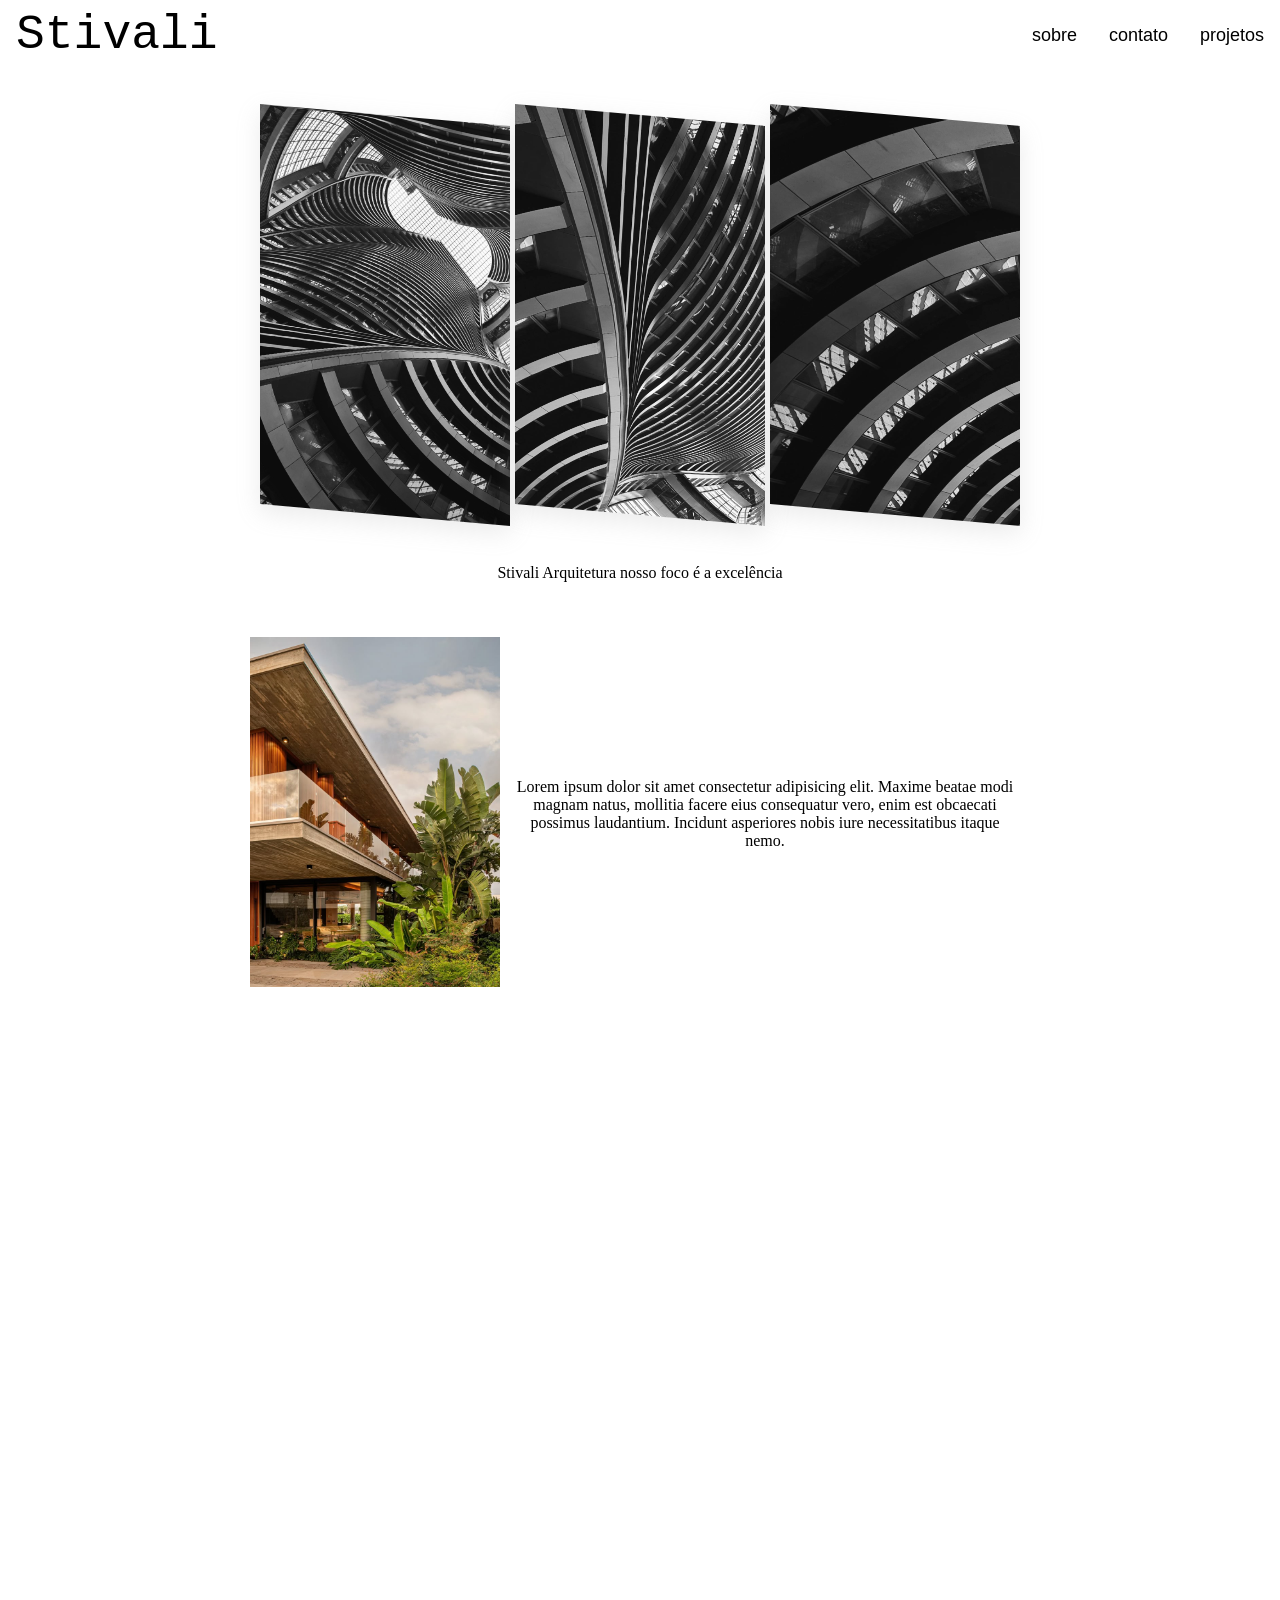
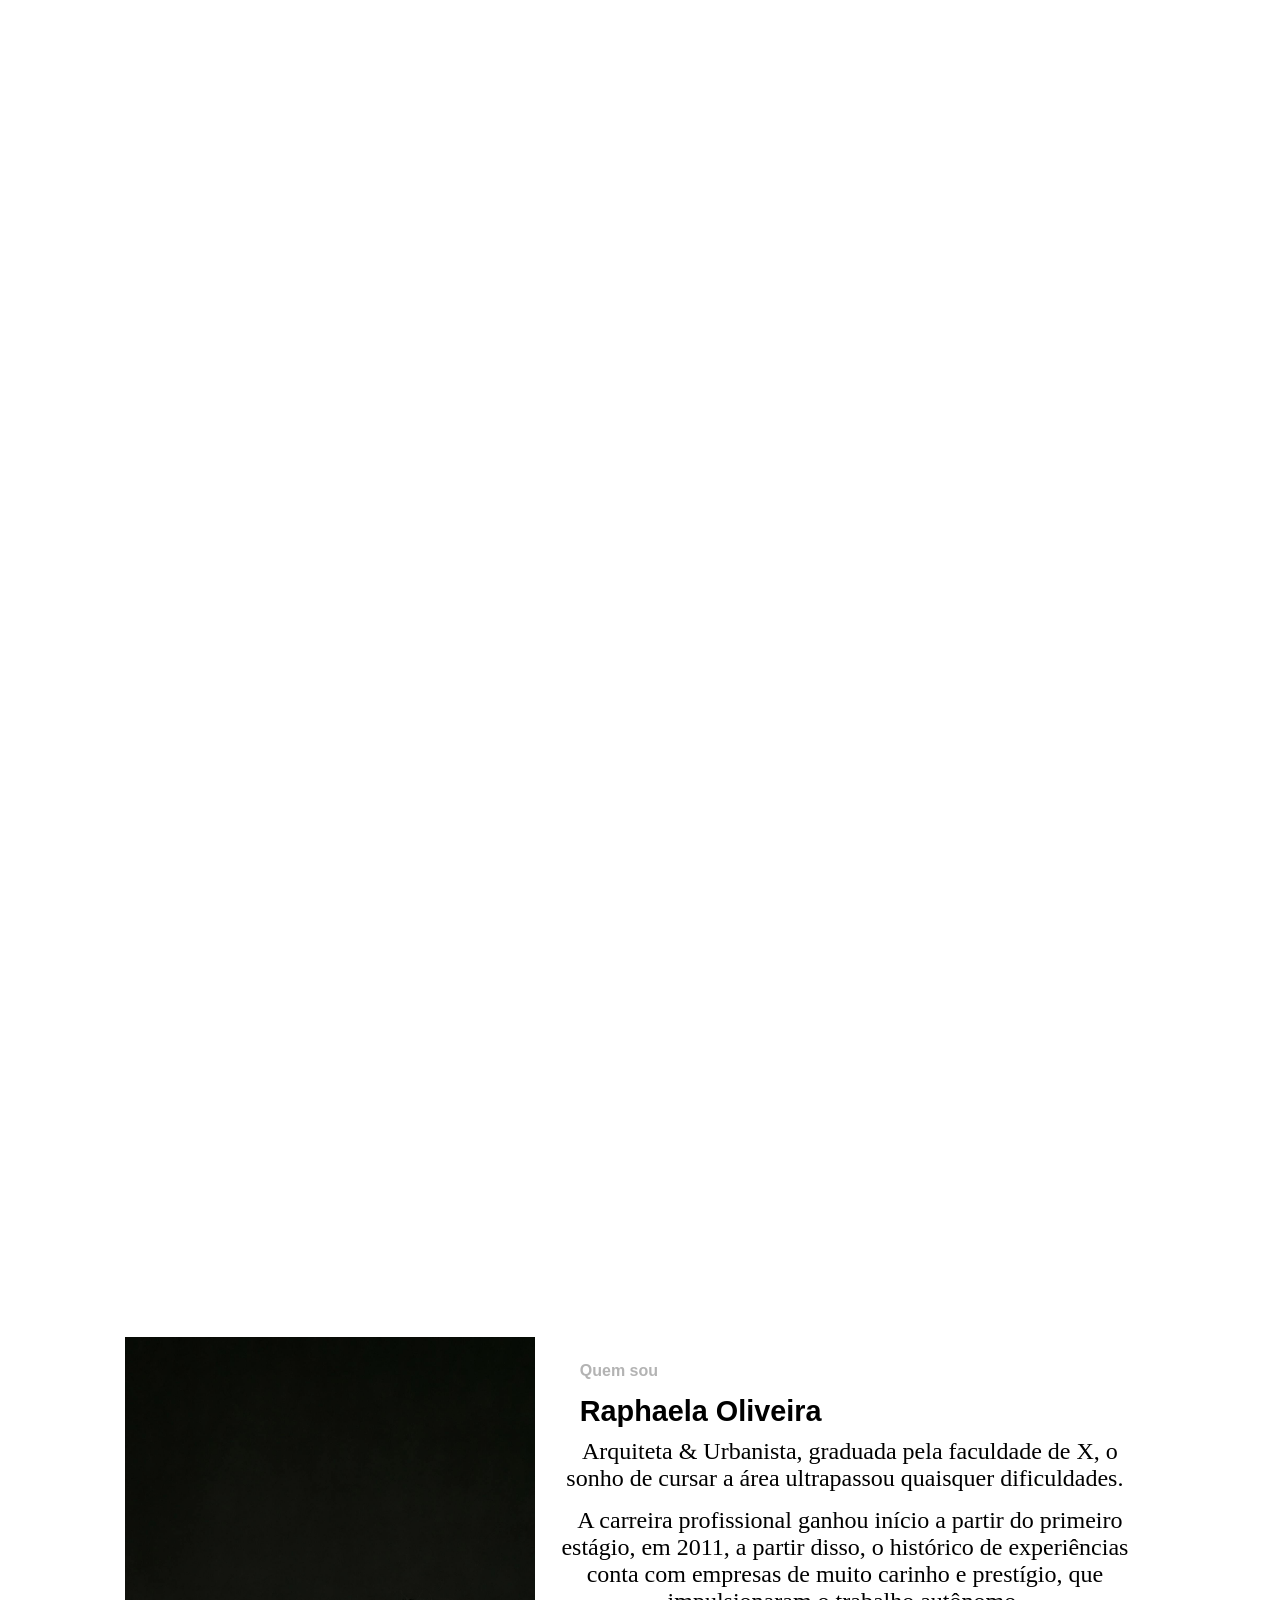
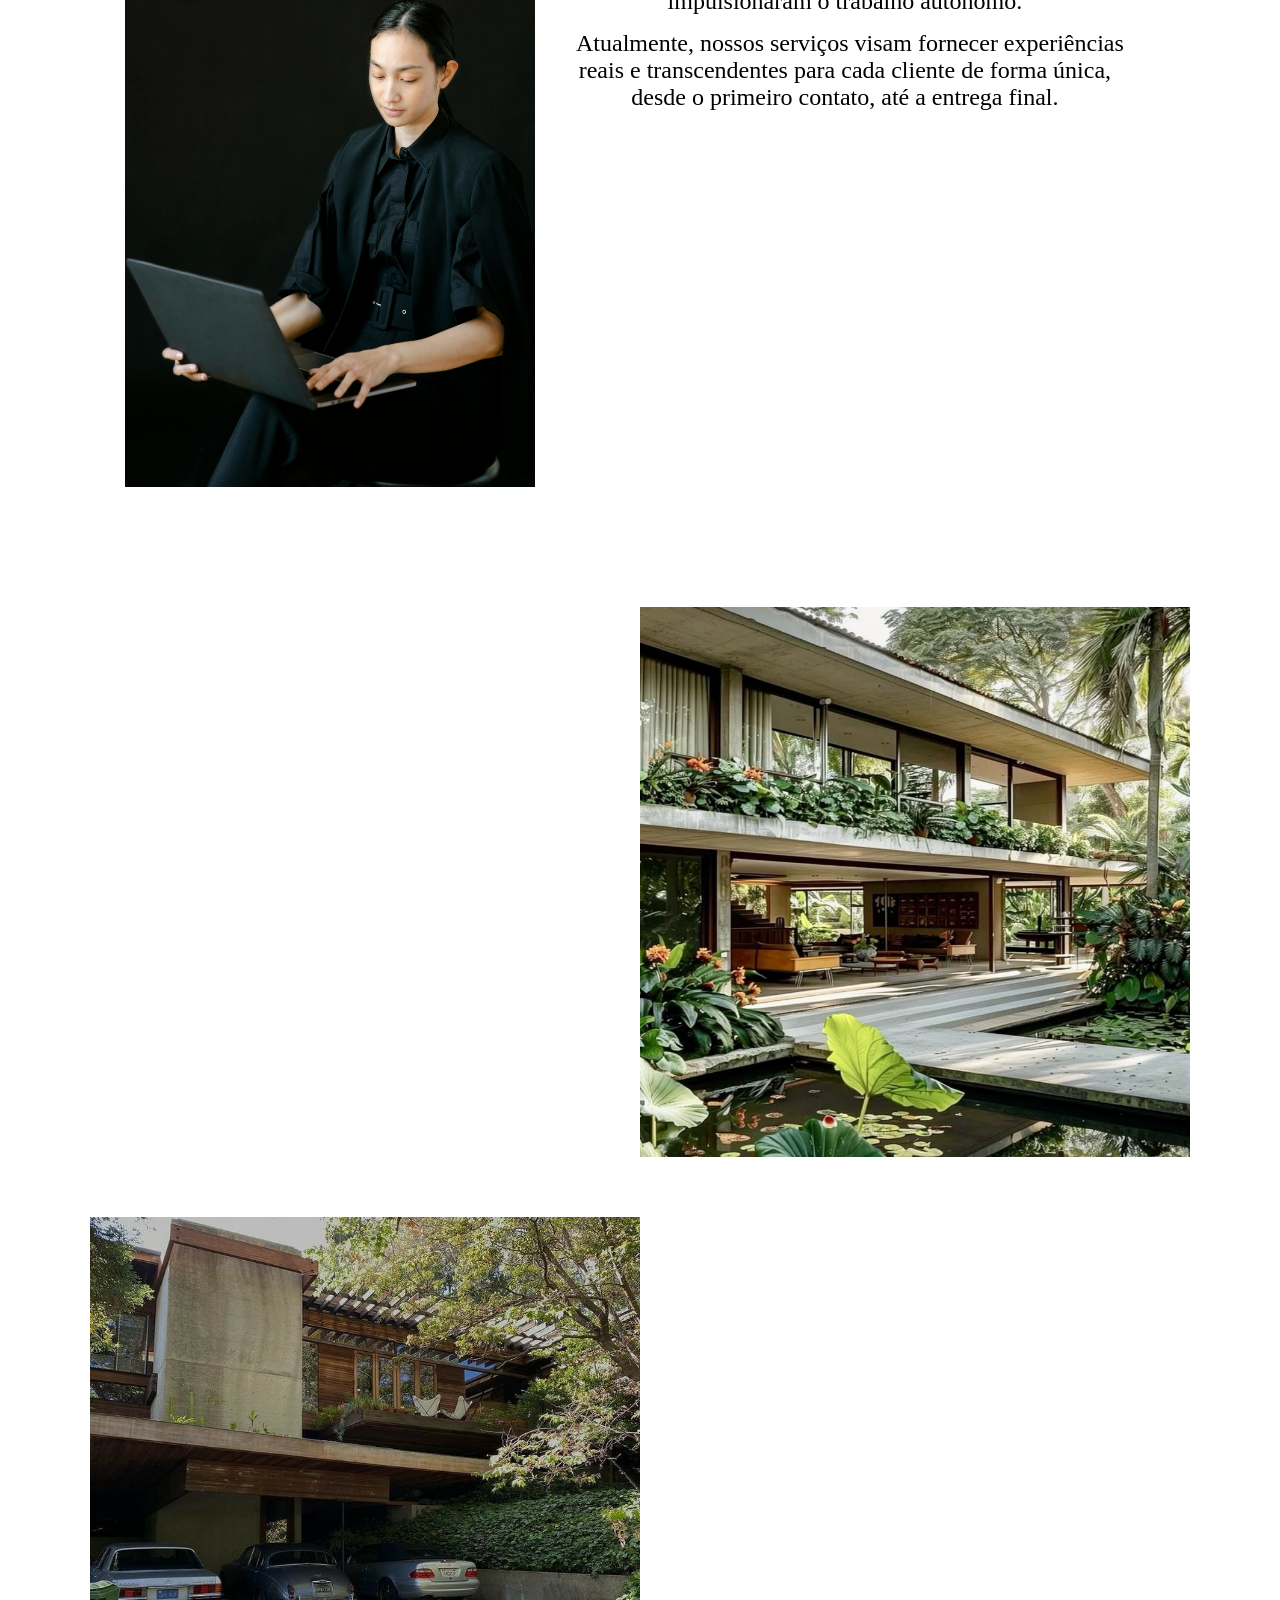
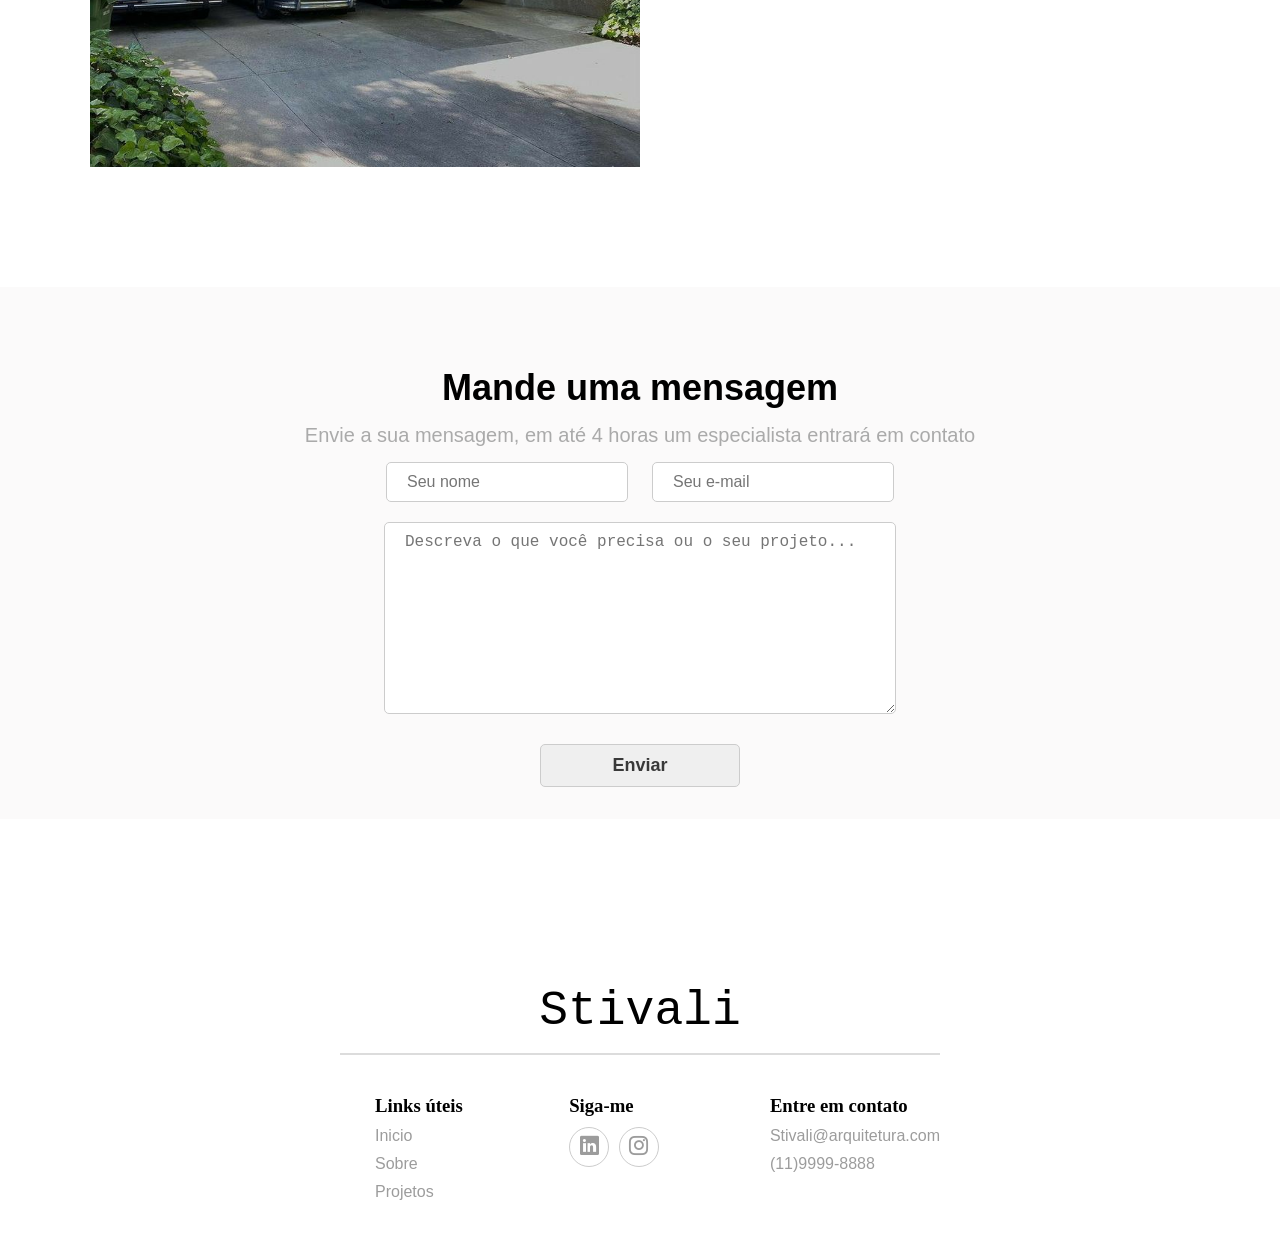
<file: index.html>
<!DOCTYPE html>
<html lang="pt-br">
<head>
    <meta charset="UTF-8">
    <meta name="viewport" content="width=device-width, initial-scale=1.0">
    <title>stivali Arquitetura</title>
    <link rel="stylesheet" href="style/menuH.css">
    <link rel="stylesheet" href="style/style.css">
    <link rel="stylesheet" href="style/respons.css">
    <link rel="stylesheet" href="style/animacao.css">
    <script defer src="js/menu.js"></script>
    <script defer src="js/anima.js"></script>
    <link rel="stylesheet" href="https://cdn.jsdelivr.net/npm/bootstrap-icons@1.11.3/font/bootstrap-icons.min.css">
</head>
<body>
    <header class="header" id="inicio">
        <nav class="nav">
            <a href="" class="logo">Stivali</a>
            <button class="hamburger"></button>
            <ul class="nav-list">
                <li><a href="#sobre">sobre</a></li>
                <li><a href="#contato">contato</a></li>
                <li><a href="#projetos">projetos</a></li>
            </ul>
        </nav>
    </header>
    <section class="banner">
        <div class="container-banner">
            <div class="item-banner1 sect">
                <img src="img/banner.jpg" alt="">
            </div>
            <div class="item-banner sect">
                <img src="img/banner2.png" alt="">
            </div>
            <div class="item-banner sect">
                <img src="img/banner3.png" alt="">
            </div>
           
        </div>
         <div class="coment-banner">
                <p >Stivali Arquitetura nosso foco é a excelência</p>
            </div>
    </section>
    <main>
        <div class="main-container">
            <div id="main-itens" class="sect">
                <a href=""><img src="img/project1 (1).jpeg" alt=""></a>
                <p>Lorem ipsum dolor sit amet consectetur adipisicing elit. Maxime beatae modi magnam natus, mollitia facere eius consequatur vero, enim est obcaecati possimus laudantium. Incidunt asperiores nobis iure necessitatibus itaque nemo.</p>
            </div>
            <div id="main-itens" class="sect">
                <p>Lorem ipsum dolor sit amet consectetur adipisicing elit. Maxime beatae modi magnam natus, mollitia facere eius consequatur vero, enim est obcaecati possimus laudantium. Incidunt asperiores nobis iure necessitatibus itaque nemo.</p>
                <a href=""><img src="img/project2.jpg" alt=""></a>
            </div>
            <div id="main-itens" class="sect">
                <a href=""><img src="img/project3.jpeg" alt=""></a>
                <p>Lorem ipsum dolor sit amet consectetur adipisicing elit. Maxime beatae modi magnam natus, mollitia facere eius consequatur vero, enim est obcaecati possimus laudantium. Incidunt asperiores nobis iure necessitatibus itaque nemo.</p>
            </div>
            <div id="main-itens" class="sect">
                <p>Lorem ipsum dolor sit amet consectetur adipisicing elit. Maxime beatae modi magnam natus, mollitia facere eius consequatur vero, enim est obcaecati possimus laudantium. Incidunt asperiores nobis iure necessitatibus itaque nemo.</p>
                <a href=""><img src="img/project6.jpg" alt=""></a>
            </div>
            <div id="main-itens" class="sect">
                 <a href=""><img src="img/project8.jpg" alt=""></a>
                <p>Lorem ipsum dolor sit amet consectetur adipisicing elit. Maxime beatae modi magnam natus, mollitia facere eius consequatur vero, enim est obcaecati possimus laudantium. Incidunt asperiores nobis iure necessitatibus itaque nemo.</p>
            </div>
        </div>
        <section class="apresent" id="sobre"> 

            <img src="img/represent.jpg" alt="">

            <div class="apresent-container">
                <h4>Quem sou</h4>
                <h1>Raphaela Oliveira</h1>
                <p>
                    Arquiteta & Urbanista, graduada pela faculdade de X, o sonho de cursar a área ultrapassou quaisquer dificuldades.
                </p>

                    <p>
                        A carreira profissional ganhou início a partir do primeiro estágio, em 2011, a partir disso, o histórico de experiências conta com empresas de muito carinho e prestígio, que impulsionaram o trabalho autônomo.
                    </p>

                    <p>
                        Atualmente, nossos serviços visam fornecer experiências reais e transcendentes para cada cliente de forma única, desde o primeiro contato, até a entrega final.
                    </p>

                    <div class="container-box">
                        <div class="box-apresent sect">
                             <h3>+10</h3>
                             <span>Anos de experiência</span>
                        </div>
                        <div class="box-apresent sect">
                             <h3>+100</h3>
                             <span>Clientes satisfeitos</span>
                        </div>
                        <div class="box-apresent sect">
                             <h3>+100</h3>
                             <span>Projetos concluidos</span>
                        </div>
                    </div>
            </div>
        </section>
      <section class="proj-recent-container" id="projetos">
            <div class="proj-recent-box"> 
                <p class="sect">Lorem ipsum dolor sit amet consectetur, adipisicing elit. Explicabo corporis modi fugiat, molestiae mollitia debitis eaque ipsum et, est ex similique soluta hic sint harum nihil dolores deleniti voluptate quisquam!</p>
                <img src="img/project7.jpeg" alt=""> 
            </div>
            <div class="proj-recent-box">
                 <img src="img/project5.jpeg" alt="">
                <p class="sect">Lorem ipsum dolor sit amet consectetur, adipisicing elit. Explicabo corporis modi fugiat, molestiae mollitia debitis eaque ipsum et, est ex similique soluta hic sint harum nihil dolores deleniti voluptate quisquam!</p>
            </div>
        </section>
    </main>
    <section class="contato-container" id="contato">
        <h2>Mande uma mensagem</h2>
        <p>Envie a sua mensagem, em até 4 horas um especialista entrará em contato</p>
        <form action="">
            <input type="text" name="nome" id="nome" placeholder="Seu nome">
            <input type="email" name="email" id="email" placeholder="Seu e-mail">
            <textarea name="mensagem" id="mensagem" placeholder="Descreva o que você precisa ou o seu projeto..."></textarea>
            <input type="submit" value="Enviar">
        </form>
    </section>
    <footer>

        <section>
    
            <div class="logofooter">
    
                <a href="index.html"><h1>Stivali</h1></a>
    
            </div>

            <div class="sect-footer">
                <div class="box-footer">
                    <h3>Links úteis</h3>
                    <div class="links-footer">
                        <a href="#inicio">Inicio</a>
                        <a href="#sobre">Sobre</a>
                        <a href="#projetos">Projetos</a>
                    </div>
                </div>

                <div class="box-footer">
                    <h3>Siga-me</h3>
                    <div class="redes-footer">
                        <a href="">
                            <button>
                                <i class="bi bi-linkedin"></i>
                            </button>
                        </a>
                        <a href="">
                            <button>
                            <i class="bi bi-instagram"></i></button>
                        </a>
                    </div>
                </div>    
                <div class="box-footer">
                    <h3>Entre em contato</h3>
                    <div class="contato-footer">
                        <a href="#">Stivali@arquitetura.com</a>
                        <a href="#">(11)9999-8888</a>
                    </div>
                </div>
            </div>

        </section>

    </footer>

</body>
</html>
</file>
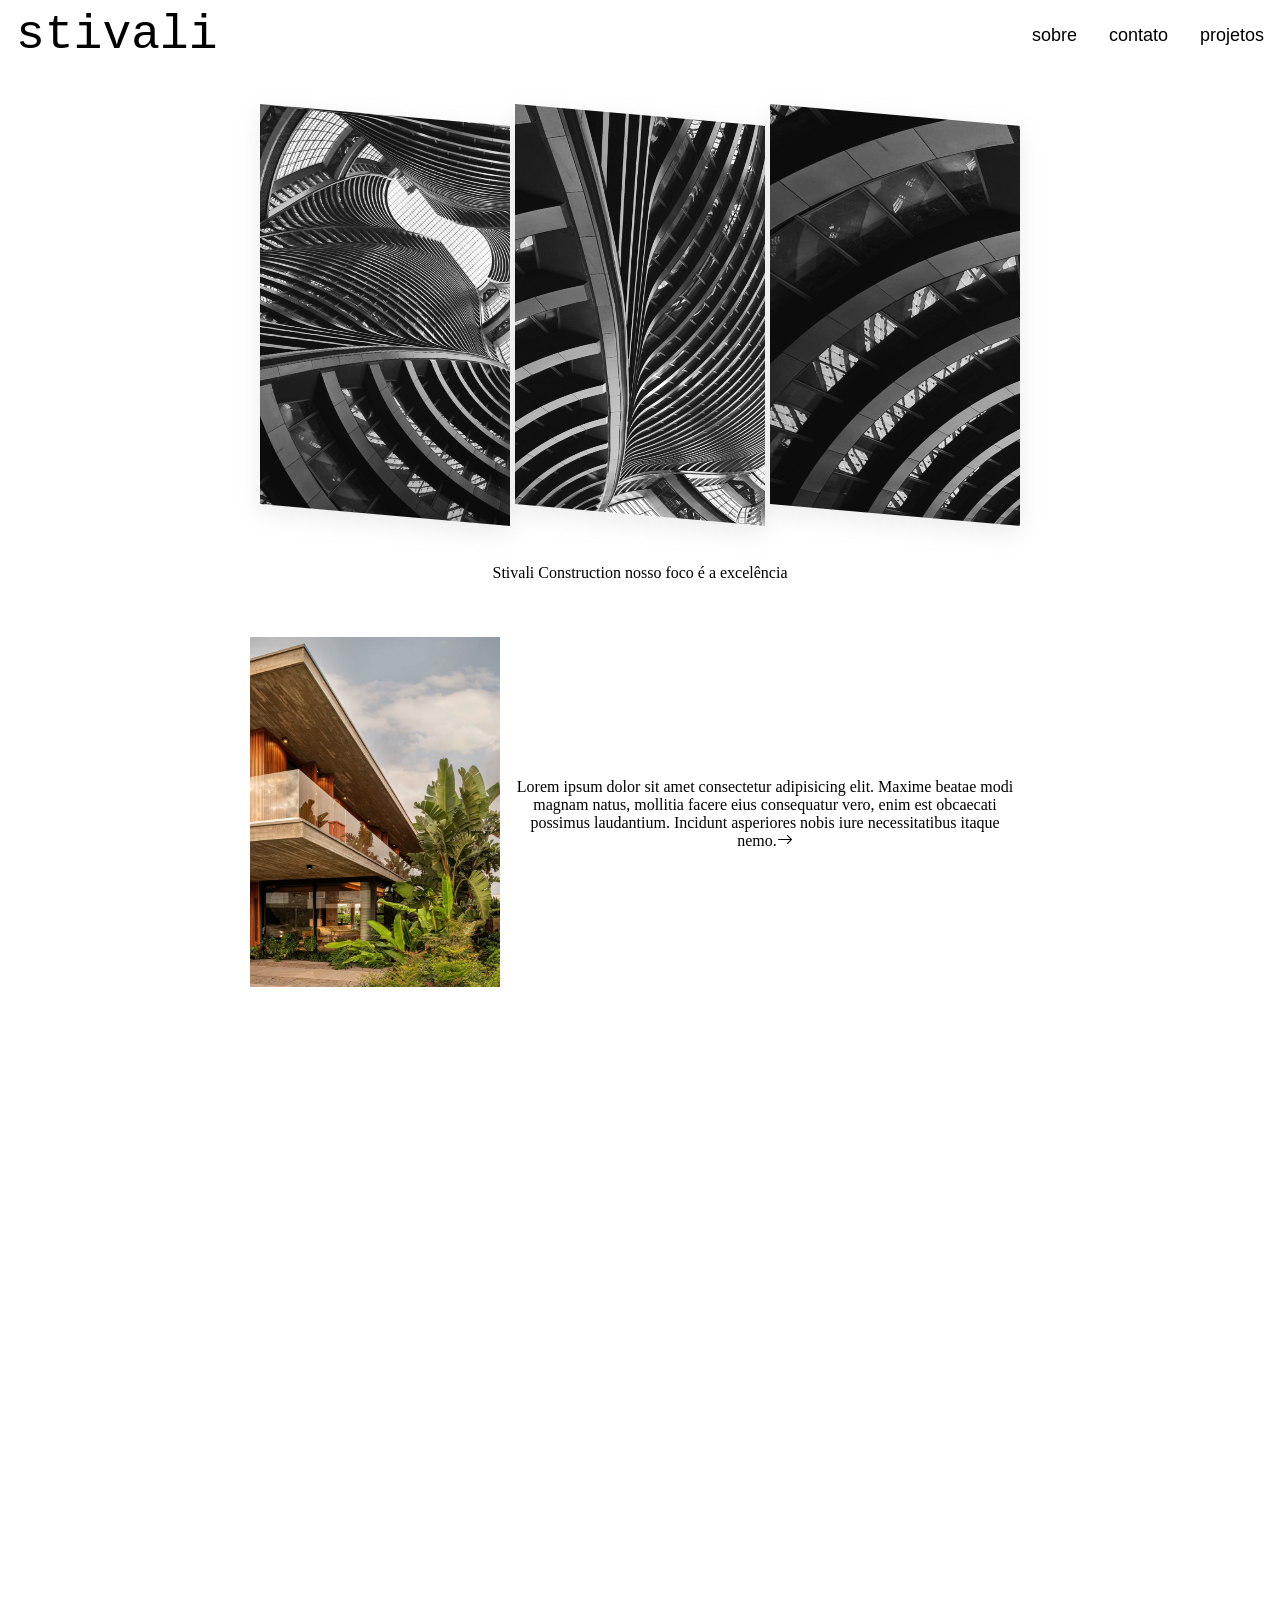
<file: page/index.html>
<!DOCTYPE html>
<html lang="pt-br">
<head>
    <meta charset="UTF-8">
    <meta name="viewport" content="width=device-width, initial-scale=1.0">
    <title>stivali Construction</title>
    <link rel="stylesheet" href="../style/menuH.css">
    <link rel="stylesheet" href="../style/style.css">
    <link rel="stylesheet" href="../style/respons.css">
    <link rel="stylesheet" href="../style/animacao.css">
    <script defer src="../js/menu.js"></script>
    <script defer src="../js/anima.js"></script>
    <link rel="stylesheet" href="https://cdn.jsdelivr.net/npm/bootstrap-icons@1.11.3/font/bootstrap-icons.min.css">
</head>
<body>
    <header class="header">
        <nav class="nav">
            <a href="" class="logo">stivali</a>
            <button class="hamburger"></button>
            <ul class="nav-list">
                <li><a href="">sobre</a></li>
                <li><a href="">contato</a></li>
                <li><a href="">projetos</a></li>
            </ul>
        </nav>
    </header>
    <section class="banner">
        <div class="container-banner">
            <div class="item-banner sect">
                <img src="../img/banner.jpg" alt="">
            </div>
            <div class="item-banner sect">
                <img src="../img/banner2.png" alt="">
            </div>
            <div class="item-banner sect">
                <img src="../img/banner3.png" alt="">
            </div>
           
        </div>
         <div class="coment-banner">
                <p >Stivali Construction nosso foco é a excelência</p>
            </div>
    </section>
    <main>
        <div class="main-container">
            <div id="main-itens" class="sect">
                <a href=""><img src="../img/project1 (1).jpeg" alt=""></a>
                <p>Lorem ipsum dolor sit amet consectetur adipisicing elit. Maxime beatae modi magnam natus, mollitia facere eius consequatur vero, enim est obcaecati possimus laudantium. Incidunt asperiores nobis iure necessitatibus itaque nemo.<i class="bi bi-arrow-right"></i></p>
            </div>
            <div id="main-itens" class="sect">
                <p>Lorem ipsum dolor sit amet consectetur adipisicing elit. Maxime beatae modi magnam natus, mollitia facere eius consequatur vero, enim est obcaecati possimus laudantium. Incidunt asperiores nobis iure necessitatibus itaque nemo.<i class="bi bi-arrow-right"></i></p>
                <a href=""><img src="../img/project2.jpg" alt=""></a>
            </div>
            <div id="main-itens" class="sect">
                <a href=""><img src="../img/project3.jpeg" alt=""></a>
                <p>Lorem ipsum dolor sit amet consectetur adipisicing elit. Maxime beatae modi magnam natus, mollitia facere eius consequatur vero, enim est obcaecati possimus laudantium. Incidunt asperiores nobis iure necessitatibus itaque nemo.<i class="bi bi-arrow-right"></i></p>
            </div>
            <div id="main-itens" class="sect">
                <p>Lorem ipsum dolor sit amet consectetur adipisicing elit. Maxime beatae modi magnam natus, mollitia facere eius consequatur vero, enim est obcaecati possimus laudantium. Incidunt asperiores nobis iure necessitatibus itaque nemo.<i class="bi bi-arrow-right"></i></p>
                <a href=""><img src="../img/project6.jpg" alt=""></a>
            </div>
            <div id="main-itens" class="sect">
                 <a href=""><img src="../img/project8.jpg" alt=""></a>
                <p>Lorem ipsum dolor sit amet consectetur adipisicing elit. Maxime beatae modi magnam natus, mollitia facere eius consequatur vero, enim est obcaecati possimus laudantium. Incidunt asperiores nobis iure necessitatibus itaque nemo. <i class="bi bi-arrow-right"></i></p>
            </div>
        </div>
        <section class="apresent">
            
        </section>
    </main>
</body>
</html>
</file>
<file: style/menuH.css>
a{
    font-family: sans-serif;
    text-decoration: none;
}
.header{
    padding-inline: 16px;
}
.nav{
    max-width: 1280px;
    height: 70px;
    margin-inline: auto;

    display: flex;
    justify-content: space-between;
    align-items: center;
}
.logo{
    font-size: 48px;
    font-family: 'Courier New', Courier, monospace;
    color: #000000;
}
.nav-list{
    display: flex;
    gap: 32px;
    list-style: none;
}
.nav-list a{
    font-size: 18px;
    color: #000000;
    padding-block: 16px;
}
.hamburger{
    display: none;
    border: none;
    background: none;
    border-top: 3px solid #000000;
    cursor: pointer;
    z-index: 2;
}
.hamburger::before, 
.hamburger::after{
    content: "";
    display: block;
    width: 30px;
    height: 3px;
    background: #000000;
    margin-top: 5px;
    position: relative;
    transition: 0.5s;
}
@media (max-width: 750px) {
    .hamburger{
        display: block;
       
    }
    .nav-list{
        position: fixed;
        top: 0;
        left: 0;
        width: 100vw;
        height: 100vh;
        background: #FCEFEF;
        clip-path: circle(100px at 90% -15%);
        transition: 1s ease-out;



        flex-direction: column;
        justify-content: space-evenly;
        align-items: center;
        gap: 0;
        pointer-events: none;
        z-index: 1;
    }
    .nav-list a{
        font-size: 24px;
        opacity: 0;
    }
    .nav-list li:nth-child(1) a{
        transition: 0.5s 0.2s;
    }
    .nav-list li:nth-child(2) a{
        transition: 0.5s 0.4s;
    }
    .nav-list li:nth-child(3) a{
        transition: 0.5s 0.6s;
    }

    /* estilos ativos */
    .nav.active .nav-list{
        clip-path: circle(1500px at 90% -15%);
        pointer-events: all;
    }
    .nav.active .nav-list a{
        opacity: 1;
    }
    .nav.active .hamburger{
        position: fixed;
        top: 26px;
        right: 16px;
        border-top-color: transparent;
    }
    .nav.active .hamburger::before{
        transform: rotate(135deg);
    }
    .nav.active .hamburger::after{
        transform: rotate(-135deg);
        top: -7px;
    }
}
</file>
<file: style/style.css>
*{
    margin: 0;
    padding: 0;
}
body, html{
    background: #fff;
    box-sizing: border-box;
    scroll-behavior: smooth;
    scroll-padding-top: 20px;
}

.container-banner{
    max-width: 600px;
    display: flex;
    flex-direction: row;
    justify-content: center;
    gap: 5px;
    margin: 30px auto;
    padding: 15px;

}
.item-banner img{
    width: 250px;
    height: 400px;
    filter: grayscale(1);
    transition: 0.5s ease;
    transform: skewY(5deg);
    box-shadow: rgba(149, 157, 165, 0.2) 0px 8px 24px;
}
.item-banner1 img{
    width: 250px;
    height: 400px;
    filter: grayscale(1);
    transition: 0.5s ease;
    transform: skewY(5deg);
    box-shadow: rgba(149, 157, 165, 0.2) 0px 8px 24px;
    
}
.item-banner img:hover{
    filter: grayscale(0);
}

.item-banner1
 img:hover{
    filter: grayscale(0);
}

.coment-banner{
    text-align: center;
}

.main-container{
    margin: 50px auto;
    padding: 5px;
    display: flex;
    flex-direction: column;
    align-items: center;
}
#main-itens{
    display: flex;
    align-items: center; 
    margin-bottom: 95px;
}
#main-itens img{
    width: 250px;
    height: 350px;
    transition: 0.5s ease-in;
}
#main-itens img:hover{
    transform: scale(105%);
}
#main-itens p{
    max-width: 500px;
    margin: 15px;
    text-align: center;
}
.apresent{
    display: flex;
    margin: 20px auto;
    max-width: 1030px;
}
.apresent > img{
    max-width: 550px;
    height: 750px;
}
.apresent-container{
    margin: 20px;
}
.apresent-container > h4{
    font-family: Arial, Helvetica, sans-serif;
    padding: 5px;
    margin-left: 20px;
    color: #b3b3b3;
}
.apresent-container > h1{
    font-family: Arial, Helvetica, sans-serif;
    font-size: 1.8em;
    margin: 10px 25px;
}
.apresent-container > p{
    margin-bottom: 15px;
    font-size: 1.5em;
    text-indent: 10px;
    text-align: center;
}
.container-box{
    display: flex;
    margin-top: 30px;
    gap: 15px;
    
}
.box-apresent{
    background-color: #cccccc6c;
    display: flex;
    flex-direction: column;
    align-items: center;
    justify-content: center;
    border: 1px solid #cccccc67;
    border-radius: 5px;
    box-shadow: rgba(0, 0, 0, 0.15) 2.4px 2.4px 3.2px;
    width: 150px;
    height: 90px;
    padding: 5px;
    margin: 0 auto;
    text-align: center;
}
.box-apresent > h3{
    font-family: Arial, Helvetica, sans-serif;
    font-weight: bold;
    color: #8a8989;
    margin-bottom: 5px;
}
.box-apresent > span{
    font-family: Arial, Helvetica, sans-serif;
}

.border{
    border-top: 2px solid #ccc;
    width: 90%;
    margin: 15px auto;
}
.proj-recent-container{
    margin-top: 90px;
    display: flex;
    flex-direction: column;
}
.proj-recent-box{
    display: flex;
    align-items: center;
    margin: 30px auto;
    gap: 50px;
}
.proj-recent-box img{
    width: 550px;
    height: 550px;
}
.proj-recent-box p{
    max-width: 500px;
    text-align: end;
    font-size: 1.3em;
    text-indent: 10px;
}

.contato-container{
    text-align: center;
    padding: 5rem 0 2rem 0;
    margin-top: 90px;
    background-color: #f0ecec49;
}
.contato-container h2{
    font-size: 36px;
    color: #000;
    margin-bottom: 15px;
    font-family: Arial, Helvetica, sans-serif;
}
.contato-container p{
    color: #aaaaaa;
    font-size: 20px;
    margin-bottom: 15px;
    font-family: Arial, Helvetica, sans-serif;
}
.contato-container input, .contato-container textarea{
    width: 200px;
    padding: 10px 20px;
    font-size: 16px;
    border-radius: 5px;
    border: 1px solid #ccc;
    margin: 0 10px 20px;
}
.contato-container textarea{
    display: block;
    margin: 0 auto 30px;
    width: 470px;
    height: 170px;
}
.contato-container input[type="submit"]{
    font-family: Arial, Helvetica, sans-serif;
    margin: 0 auto;
    font-size: 18px;
    font-weight: bold;
    color: #000000c2;
    cursor: pointer;
    transition: 0.5s ease-in;
}
.contato-container input[type="submit"]:hover{
    transform: scale(105%);
    color: #777777;
    background: #cccccc27;
}
footer {
    width: 100%;
    margin-top: 150px;
   
    
  }
  footer .logofooter{
      display: flex;
      align-items: center;
      justify-content: center;
      padding: 15px;
  
      h1{
          font-size: 48px;
          font-family: 'Courier New', Courier, monospace;
          color: #000;
          font-weight: lighter;
      }
  }
  footer .sect-footer{
      display: flex;
      justify-content: space-between;
      margin: 0 auto;
      padding-top: 40px;
      padding-bottom: 40px;
      max-width: 600px;
      border-top:  2px solid #ccccccad;
  }
  footer .sect-footer .box-footer{
      max-width: 250px;
      margin-left: 35px;
      h3{
          color: #000;
          margin-bottom: 10px;
      }
      
  }
  
  .sect-footer .box-footer a{
      
          display: block;
          color: #9c9c9c;
          margin-bottom: 10px;
          transition: 0.5s;
  }
  .sect-footer .box-footer a:hover{
      color: #000;
  }
  
  .box-footer .redes-footer a{
          display: inline;
  }
  .box-footer .redes-footer button{
      width: 40px;
      height: 40px;
      border-radius: 50%;
      font-size: 1.2em;
      background-color: transparent;
      border: 1px solid #ccc;
      color: #9c9c9c;
      cursor: pointer;
      margin-right: 5px;
      transition: .5s ease;
  }
  .box-footer .redes-footer button:hover{
      background-color: #ccc;
      color: #000;
  }
</file>
<file: style/respons.css>
@media (max-width: 778px) {
    .container-banner{
        justify-content: center;
        align-items: center;
        
    }
    .item-banner img{
        width: 150px;
        height: 400px;
    }
    #main-itens{
       flex-wrap: wrap;
       align-items: center;
       justify-content: center;
    }
    #main-itens p{
        order: 1;
    }
    .item-banner1 img{
       display: none;
    }
    .contato-container textarea{
        width: auto;
    }
    .contato-container h2{
        font-size: 25px;
    }
    .contato-container p{
        font-size: 15px;
    }
}
@media (max-width: 980px){
    .apresent{
        flex-direction: column;
        margin: auto;
    }
    .apresent >img{
        margin: 0 auto;
        width: 380px;
    }
    .apresent-container > h4, h1{
        text-align: center;
    }
    .apresent-container p {
        font-size: 1.2em;
    }
    #main-itens img:hover{
        transform: none;
    }
    .proj-recent-box{
        flex-direction: column;
    }
    .proj-recent-box img{
        width: 370px;
    }
    .proj-recent-box > p {
        font-size: 1.2em;
        width: 400px;
        order: 1;
        text-align: center;
    }
}
</file>
<file: style/animacao.css>
.sect{
    opacity: 0;
    filter: blur(15px);
    transition: all 0.5s;
    transform: translateX(-100%);
}
.sect1{
    opacity: 1;
    filter: blur(0);
    transition: all 1s ;
    transform: translateX(0);
}
</file>
